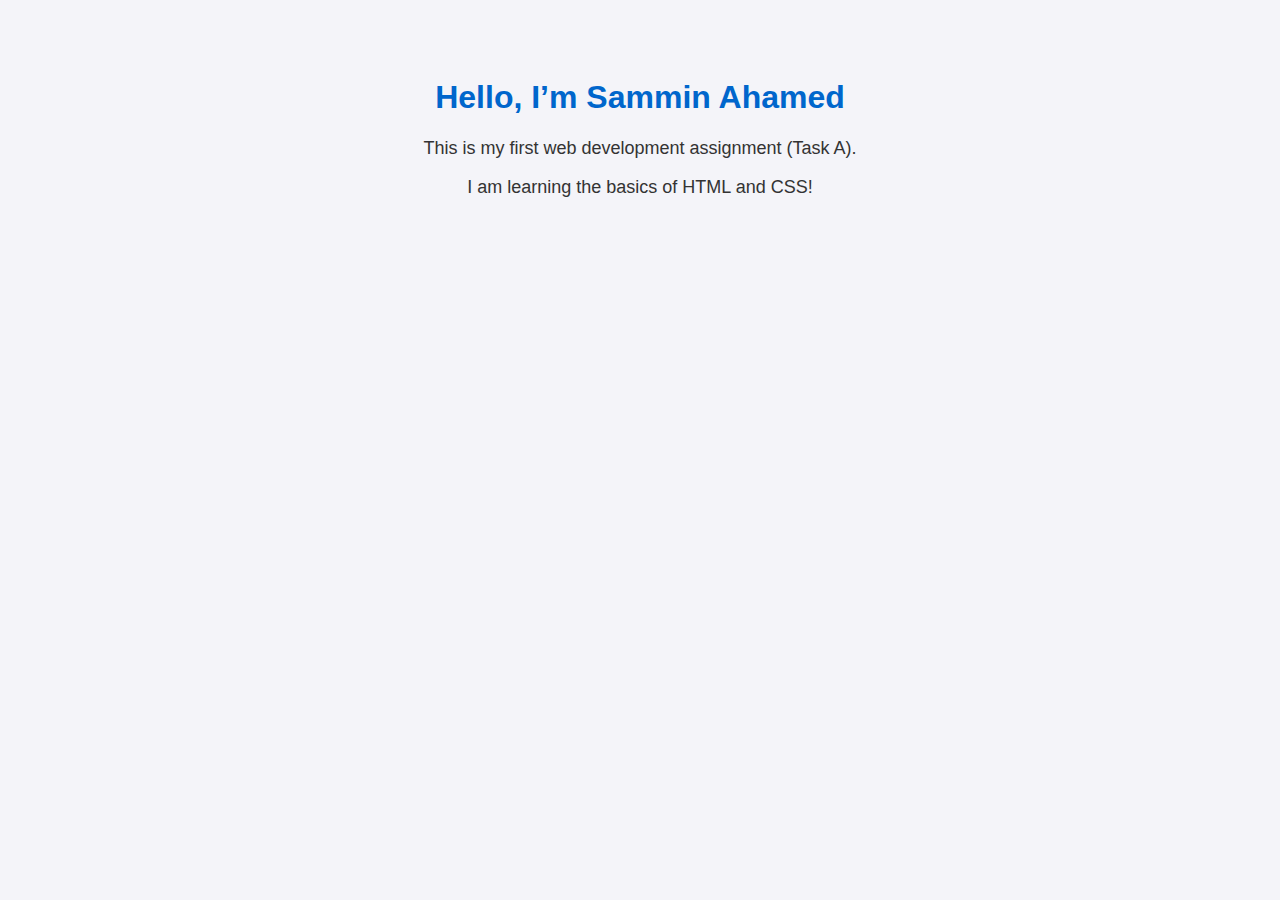
<file: task-a/index.html>
<!DOCTYPE html>
<html lang="en">
<head>
    <meta charset="UTF-8">
    <title>My First Web Page - Task A</title>
    <style>
        body {
            font-family: Arial, sans-serif;
            background-color: #f4f4f9;
            color: #333;
            text-align: center;
            padding: 50px;
        }
        h1 {
            color: #0066cc;
        }
        p {
            font-size: 18px;
        }
    </style>
</head>
<body>
    <h1>Hello, I’m Sammin Ahamed</h1>
    <p>This is my first web development assignment (Task A).</p>
    <p>I am learning the basics of HTML and CSS!</p>
</body>
</html>
</file>
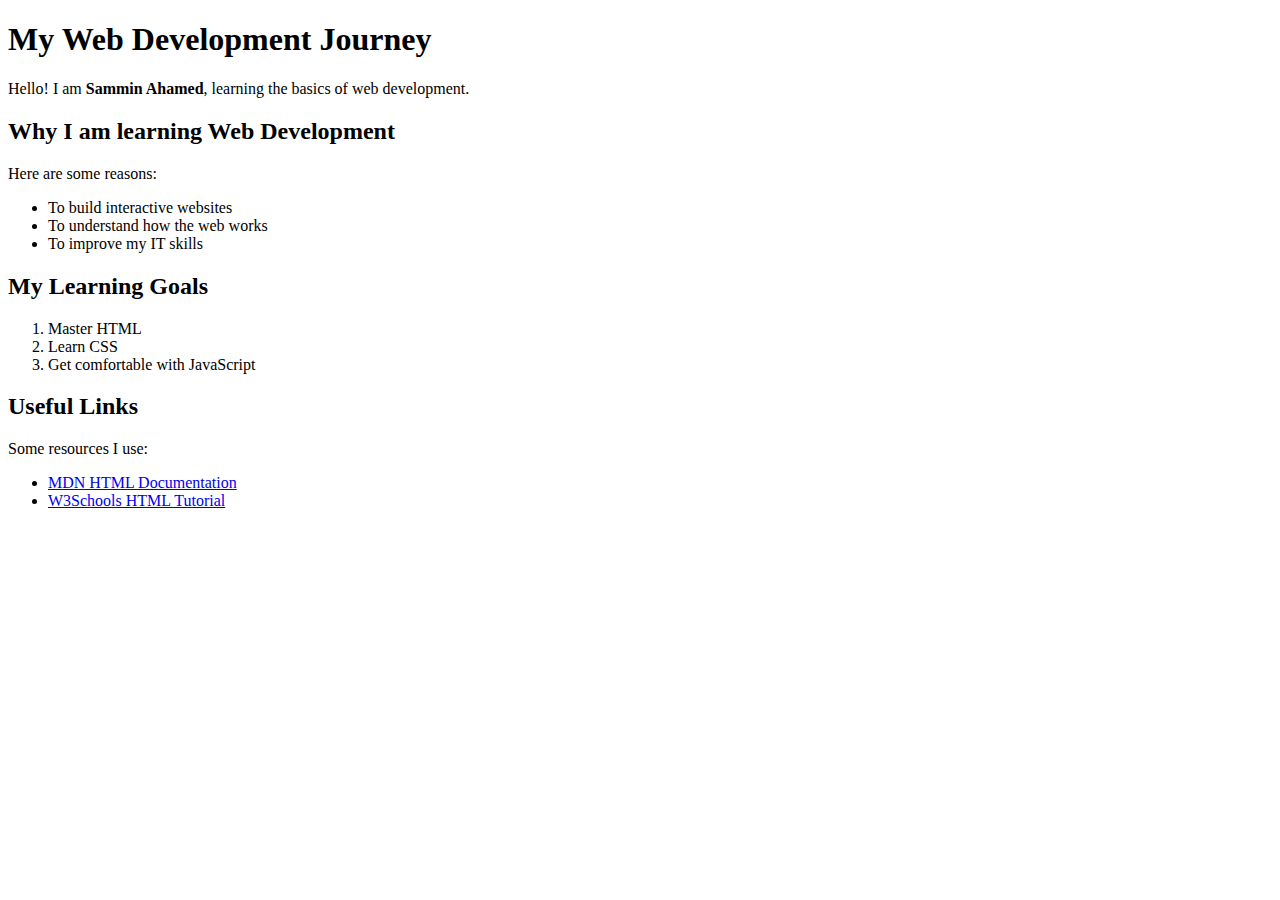
<file: task-b/index.html>
<!DOCTYPE html>
<html lang="en">
<head>
    <meta charset="UTF-8">
    <title>Task B - HTML Structure</title>
</head>
<body>
    <h1>My Web Development Journey</h1>
    <p>Hello! I am <strong>Sammin Ahamed</strong>, learning the basics of web development.</p>

    <h2>Why I am learning Web Development</h2>
    <p>Here are some reasons:</p>
    <ul>
        <li>To build interactive websites</li>
        <li>To understand how the web works</li>
        <li>To improve my IT skills</li>
    </ul>

    <h2>My Learning Goals</h2>
    <ol>
        <li>Master HTML</li>
        <li>Learn CSS</li>
        <li>Get comfortable with JavaScript</li>
    </ol>

    <h2>Useful Links</h2>
    <p>Some resources I use:</p>
    <ul>
        <li><a href="https://developer.mozilla.org/en-US/docs/Web/HTML" target="_blank">MDN HTML Documentation</a></li>
        <li><a href="https://www.w3schools.com/html/" target="_blank">W3Schools HTML Tutorial</a></li>
    </ul>
</body>
</html>
</file>
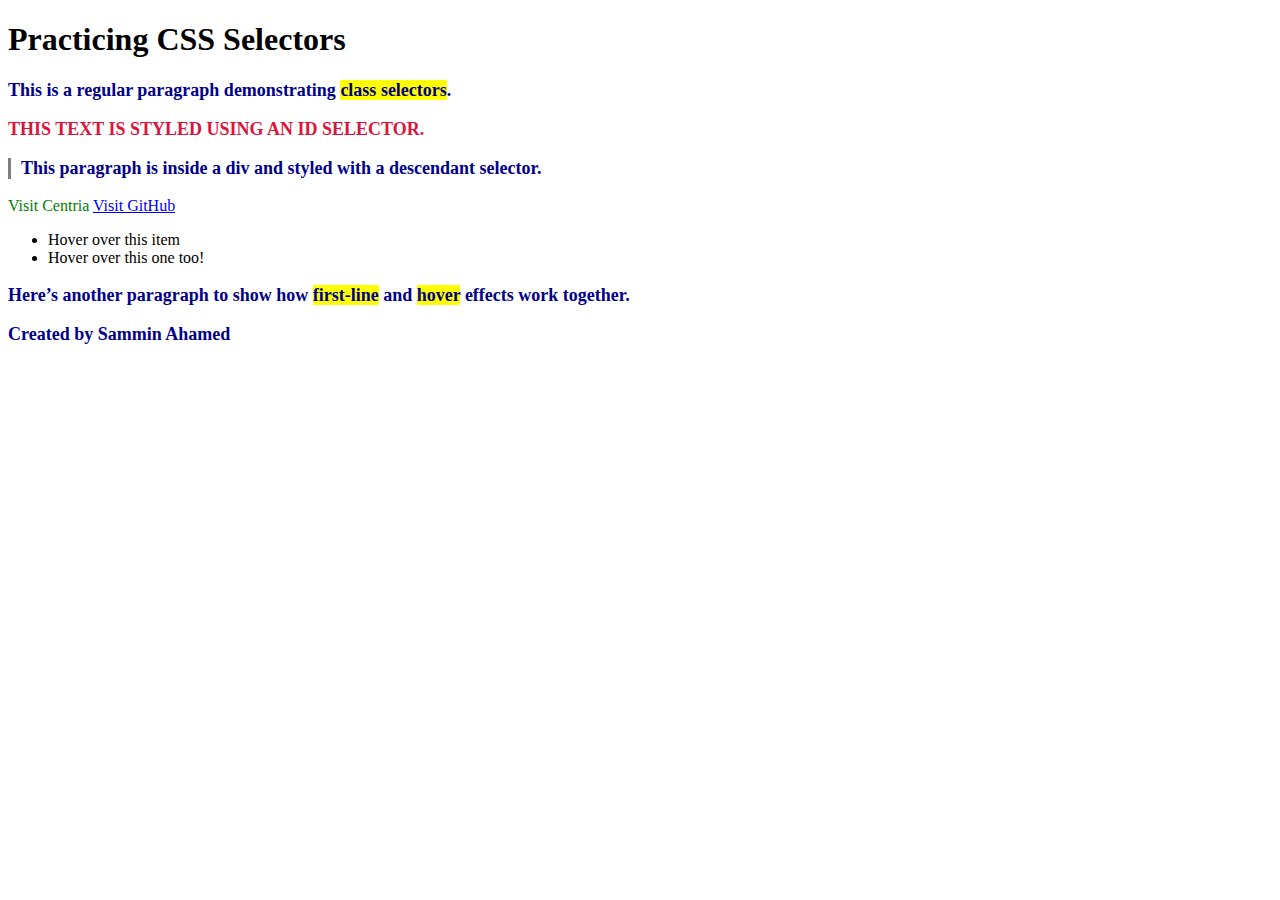
<file: task-d/index.html>
<!DOCTYPE html>
<html lang="en">
<head>
  <meta charset="UTF-8">
  <meta name="viewport" content="width=device-width, initial-scale=1.0">
  <title>Task D - Practicing CSS Selectors</title>
  <style>
    /* Element selector */
    p {
      color: darkblue;
      font-size: 18px;
    }

    /* Class selector */
    .highlight {
      background-color: yellow;
      font-weight: bold;
    }

    /* ID selector */
    #special {
      color: crimson;
      text-transform: uppercase;
    }

    /* Attribute selector */
    a[target="_blank"] {
      color: green;
      text-decoration: none;
    }

    /* Descendant selector */
    div p {
      border-left: 3px solid gray;
      padding-left: 10px;
    }

    /* Pseudo-class selector */
    li:hover {
      color: orange;
      cursor: pointer;
    }

    /* Pseudo-element selector */
    p::first-line {
      font-weight: bold;
    }
  </style>
</head>
<body>
  <h1>Practicing CSS Selectors</h1>
  <p>This is a regular paragraph demonstrating <span class="highlight">class selectors</span>.</p>
  <p id="special">This text is styled using an ID selector.</p>

  <div>
    <p>This paragraph is inside a div and styled with a descendant selector.</p>
  </div>

  <a href="https://centria.fi" target="_blank">Visit Centria</a>
  <a href="https://github.com">Visit GitHub</a>

  <ul>
    <li>Hover over this item</li>
    <li>Hover over this one too!</li>
  </ul>

  <p>Here’s another paragraph to show how <span class="highlight">first-line</span> and <span class="highlight">hover</span> effects work together.</p>

  <footer>
    <p>Created by <strong>Sammin Ahamed</strong></p>
  </footer>
</body>
</html>
</file>
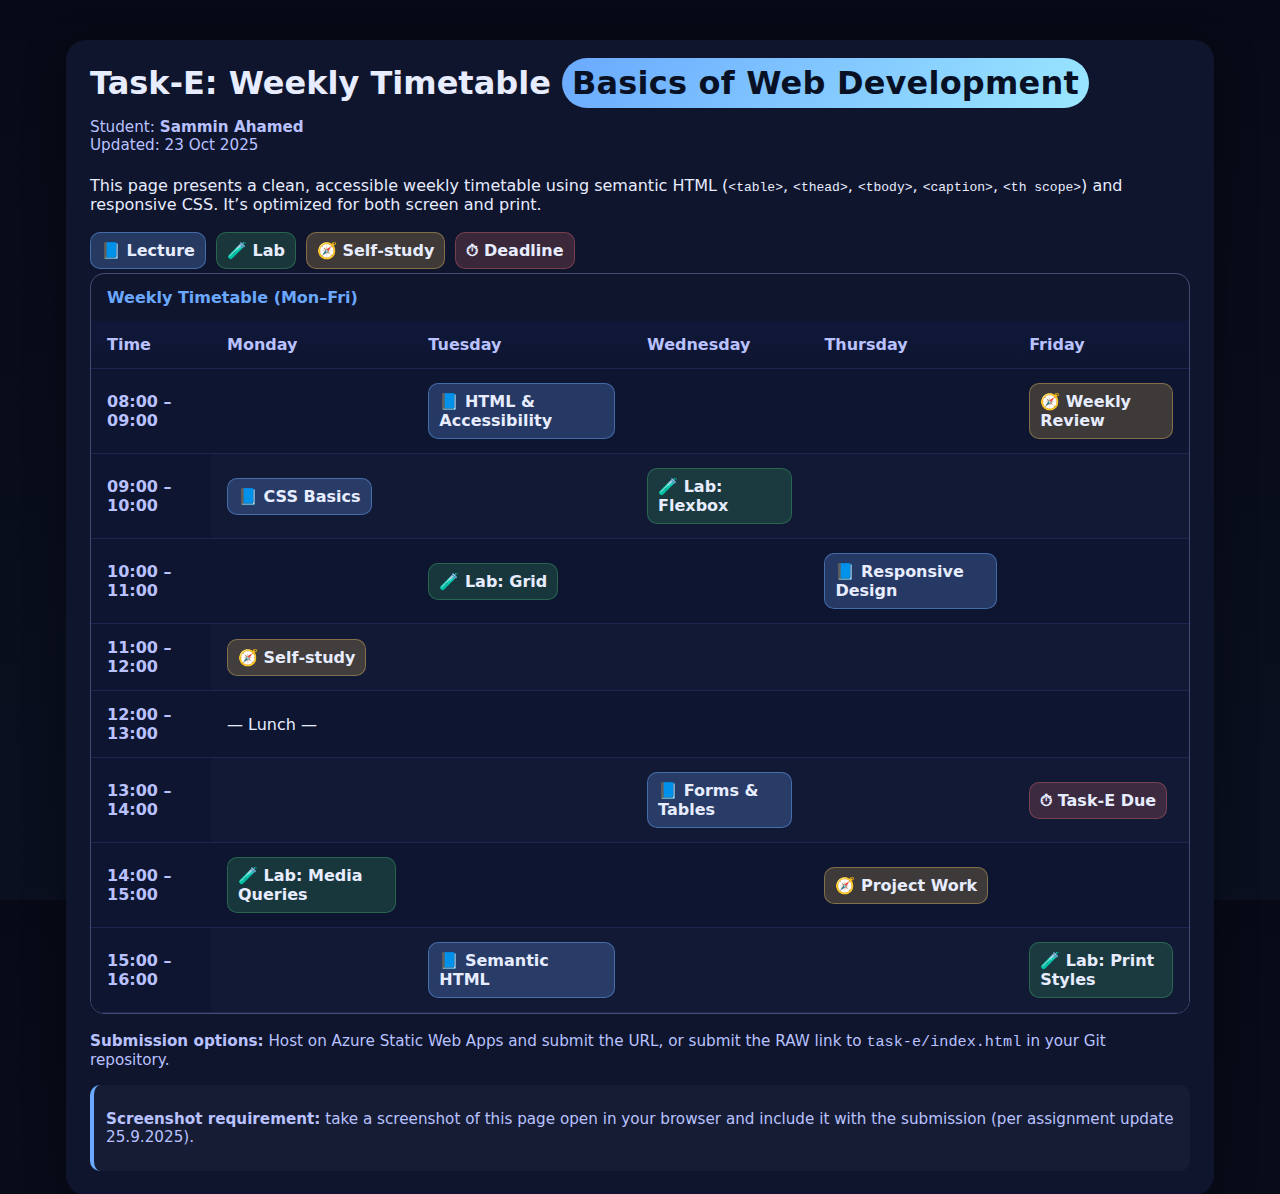
<file: task-e/index.html>
<!DOCTYPE html>
<html lang="en">
<head>
  <meta charset="utf-8" />
  <meta name="viewport" content="width=device-width, initial-scale=1" />
  <title>Task‑E • Weekly Timetable – Sammin Ahamed</title>
  <meta name="description" content="Basics of Web Development • Task E • Weekly Timetable by Sammin Ahamed" />
  <style>
    :root{
      --bg: #0b1020;
      --panel: #121933;
      --text: #e7ecff;
      --muted:#b9c2ff;
      --accent:#6aa9ff;
      --accent-2:#9be7ff;
      --ok:#49d17a;
      --warn:#ffd166;
      --danger:#ff7b7b;
      --grid:#1c2550;
    }
    html,body{height:100%;}
    body{
      margin:0; font-family: system-ui, -apple-system, Segoe UI, Roboto, Ubuntu, Cantarell, "Helvetica Neue", Arial, "Noto Sans", "Apple Color Emoji", "Segoe UI Emoji";
      color:var(--text); background:linear-gradient(180deg, #070a16, var(--bg));
    }
    .container{max-width:1100px; margin:40px auto; padding:24px; background:color-mix(in oklab, var(--panel) 92%, black 8%); border-radius:20px; box-shadow:0 10px 40px rgba(0,0,0,.35);}
    header{display:flex; flex-wrap:wrap; gap:16px; align-items:center; justify-content:space-between; margin-bottom:22px}
    header h1{font-size:clamp(1.2rem, 2vw + 1rem, 2rem); line-height:1.2; margin:0}
    header .meta{font-size:.95rem; color:var(--muted)}
    .badge{padding:6px 10px; border-radius:999px; background:linear-gradient(135deg, var(--accent), var(--accent-2)); color:#081024; font-weight:700; letter-spacing:.2px}

    .table-wrap{overflow:auto; border-radius:14px; border:1px solid color-mix(in oklab, var(--grid) 80%, white 20%);}
    table{border-collapse:separate; border-spacing:0; width:100%; min-width:820px; background: #0e1530}
    caption{caption-side:top; text-align:left; padding:14px 16px; font-weight:700; color:var(--accent);}
    thead th{position:sticky; top:0; background:linear-gradient(180deg, #10183a, #0e1530);}
    th, td{padding:14px 16px; text-align:left; border-bottom:1px solid var(--grid);} 
    th{font-weight:700; color:var(--muted)}
    tbody tr:nth-child(even) td{background:rgba(255,255,255,0.02)}
    td.time{white-space:nowrap; width:120px; font-feature-settings:"tnum" 1; font-variant-numeric: tabular-nums; color:var(--muted)}

    /* Pills for course blocks */
    .slot{display:inline-flex; align-items:center; gap:8px; padding:8px 10px; border-radius:10px; font-weight:600; background: color-mix(in oklab, var(--accent) 25%, transparent); border:1px solid color-mix(in oklab, var(--accent) 45%, transparent);}
    .slot svg{inline-size:18px; block-size:18px; opacity:.9}
    .lab{background: color-mix(in oklab, var(--ok) 18%, transparent); border-color: color-mix(in oklab, var(--ok) 30%, transparent)}
    .deadline{background: color-mix(in oklab, var(--danger) 18%, transparent); border-color: color-mix(in oklab, var(--danger) 30%, transparent)}
    .self{background: color-mix(in oklab, var(--warn) 20%, transparent); border-color: color-mix(in oklab, var(--warn) 35%, transparent)}

    /* Legend */
    .legend{display:flex; flex-wrap:wrap; gap:10px; margin:18px 0 4px}
    .legend .slot{font-weight:700}

    /* Footer */
    footer{margin-top:18px; color:var(--muted); font-size:.95rem}
    .note{margin-top:10px; border-left:4px solid var(--accent); padding:10px 12px; background:rgba(255,255,255,.03); border-radius:10px}

    /* Focus styles */
    a, button, .slot{outline:none}
    .slot:focus{box-shadow:0 0 0 3px color-mix(in oklab, var(--accent) 40%, transparent)}

    /* Print (A4 landscape) */
    @media print{
      body{background:#fff; color:#000}
      .container{box-shadow:none; background:#fff}
      .table-wrap{border:1px solid #ccc}
      thead th{background:#f7f7f7; color:#000}
      .slot, .lab, .deadline, .self{color:#000; -webkit-print-color-adjust:exact; print-color-adjust:exact}
      header .badge{background:#000; color:#fff}
    }
  </style>
</head>
<body>
  <main class="container" aria-labelledby="page-title">
    <header>
      <h1 id="page-title">Task‑E: Weekly Timetable <span class="badge" aria-label="course">Basics of Web Development</span></h1>
      <div class="meta">
        Student: <strong>Sammin Ahamed</strong><br/>
        Updated: <time datetime="2025-10-23">23 Oct 2025</time>
      </div>
    </header>

    <p>This page presents a clean, accessible weekly timetable using semantic HTML (<code>&lt;table&gt;</code>, <code>&lt;thead&gt;</code>, <code>&lt;tbody&gt;</code>, <code>&lt;caption&gt;</code>, <code>&lt;th scope&gt;</code>) and responsive CSS. It’s optimized for both screen and print.</p>

    <div class="legend" aria-label="Legend">
      <span class="slot" aria-label="Lecture badge">📘 Lecture</span>
      <span class="slot lab" aria-label="Lab badge">🧪 Lab</span>
      <span class="slot self" aria-label="Self‑study badge">🧭 Self‑study</span>
      <span class="slot deadline" aria-label="Deadline badge">⏱ Deadline</span>
    </div>

    <div class="table-wrap" role="region" aria-labelledby="caption" tabindex="0">
      <table>
        <caption id="caption">Weekly Timetable (Mon–Fri)</caption>
        <colgroup>
          <col span="1" style="width:120px" />
          <col span="5" />
        </colgroup>
        <thead>
          <tr>
            <th scope="col">Time</th>
            <th scope="col">Monday</th>
            <th scope="col">Tuesday</th>
            <th scope="col">Wednesday</th>
            <th scope="col">Thursday</th>
            <th scope="col">Friday</th>
          </tr>
        </thead>
        <tbody>
          <tr>
            <th scope="row" class="time">08:00 – 09:00</th>
            <td></td>
            <td><span class="slot">📘 HTML &amp; Accessibility</span></td>
            <td></td>
            <td></td>
            <td><span class="slot self">🧭 Weekly Review</span></td>
          </tr>
          <tr>
            <th scope="row" class="time">09:00 – 10:00</th>
            <td><span class="slot">📘 CSS Basics</span></td>
            <td></td>
            <td><span class="slot lab">🧪 Lab: Flexbox</span></td>
            <td></td>
            <td></td>
          </tr>
          <tr>
            <th scope="row" class="time">10:00 – 11:00</th>
            <td></td>
            <td><span class="slot lab">🧪 Lab: Grid</span></td>
            <td></td>
            <td><span class="slot">📘 Responsive Design</span></td>
            <td></td>
          </tr>
          <tr>
            <th scope="row" class="time">11:00 – 12:00</th>
            <td><span class="slot self">🧭 Self‑study</span></td>
            <td></td>
            <td></td>
            <td></td>
            <td></td>
          </tr>
          <tr>
            <th scope="row" class="time">12:00 – 13:00</th>
            <td colspan="5">— Lunch —</td>
          </tr>
          <tr>
            <th scope="row" class="time">13:00 – 14:00</th>
            <td></td>
            <td></td>
            <td><span class="slot">📘 Forms &amp; Tables</span></td>
            <td></td>
            <td><span class="slot deadline">⏱ Task‑E Due</span></td>
          </tr>
          <tr>
            <th scope="row" class="time">14:00 – 15:00</th>
            <td><span class="slot lab">🧪 Lab: Media Queries</span></td>
            <td></td>
            <td></td>
            <td><span class="slot self">🧭 Project Work</span></td>
            <td></td>
          </tr>
          <tr>
            <th scope="row" class="time">15:00 – 16:00</th>
            <td></td>
            <td><span class="slot">📘 Semantic HTML</span></td>
            <td></td>
            <td></td>
            <td><span class="slot lab">🧪 Lab: Print Styles</span></td>
          </tr>
        </tbody>
      </table>
    </div>

    <footer>
      <p><strong>Submission options:</strong> Host on Azure Static Web Apps and submit the URL, or submit the RAW link to <code>task-e/index.html</code> in your Git repository.</p>
      <div class="note" role="note">
        <p><strong>Screenshot requirement:</strong> take a screenshot of this page open in your browser and include it with the submission (per assignment update 25.9.2025).</p>
      </div>
    </footer>
  </main>
</body>
</html>
</file>
